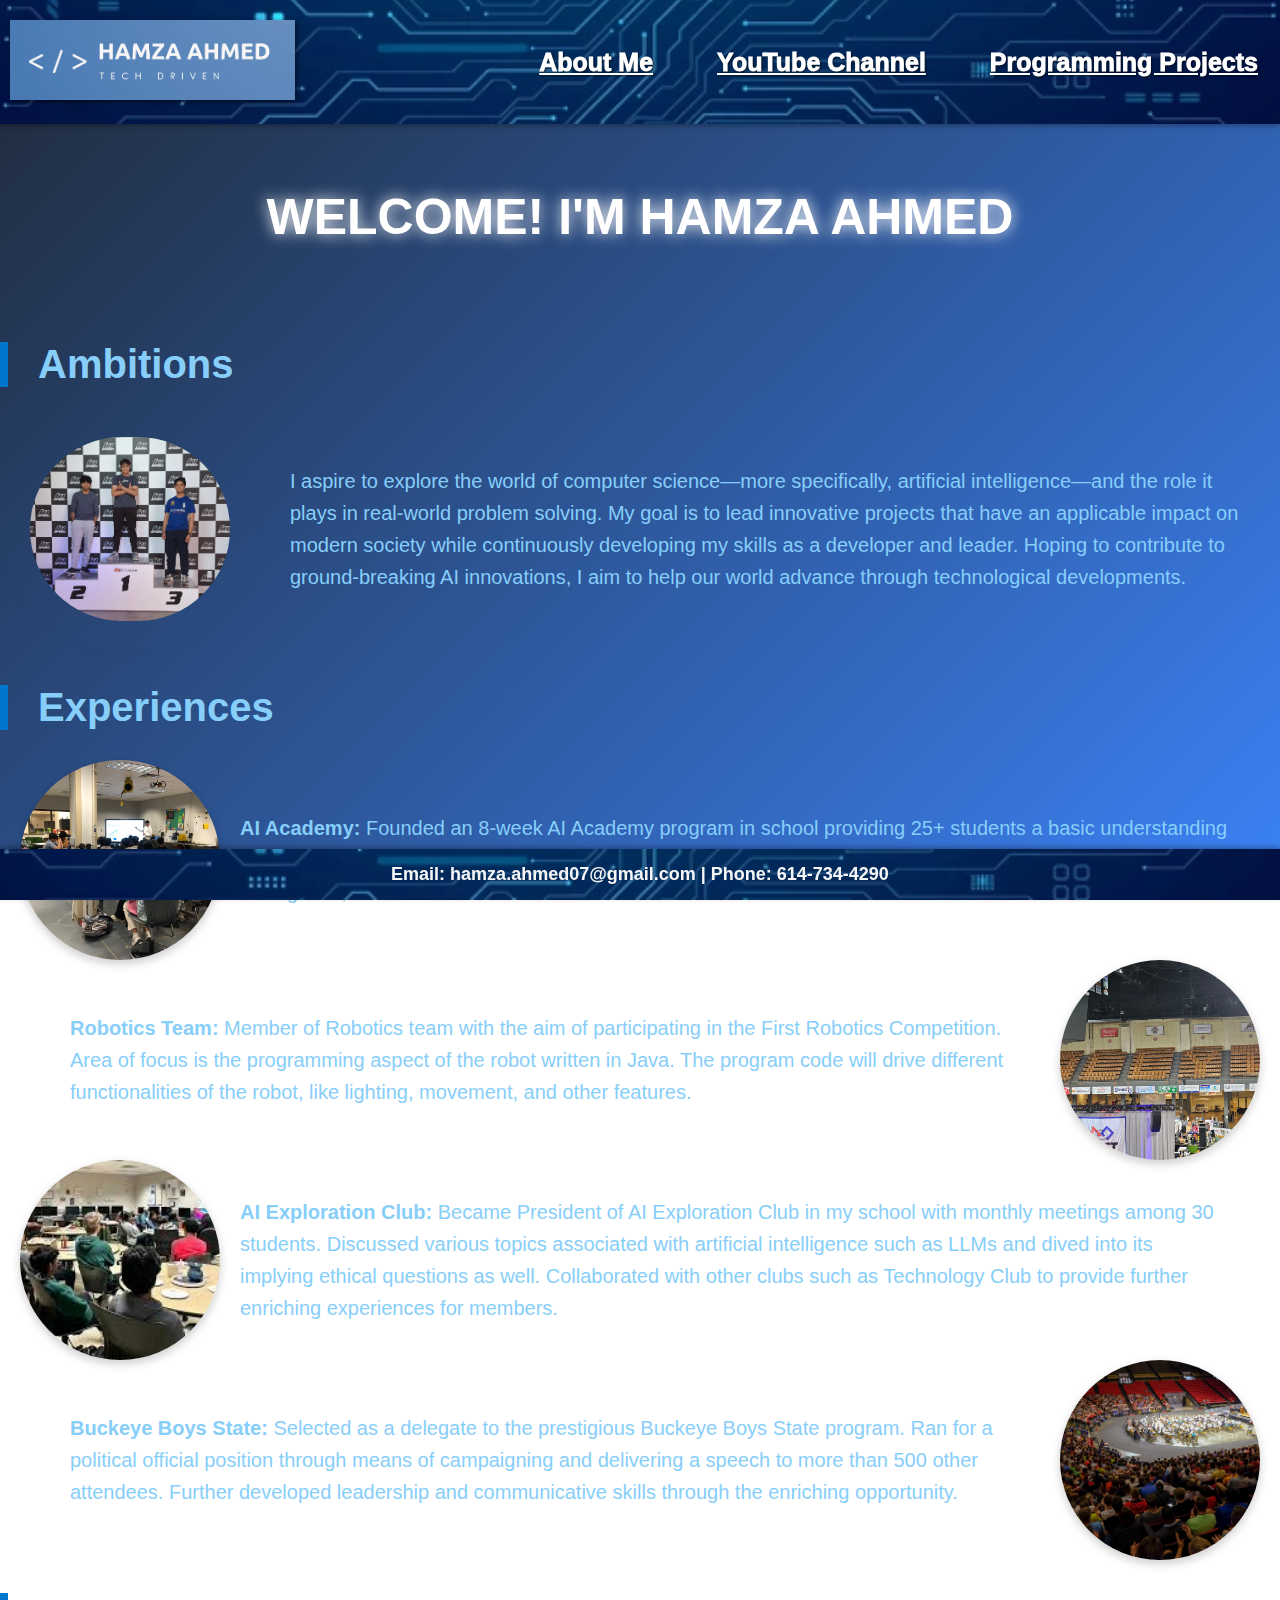
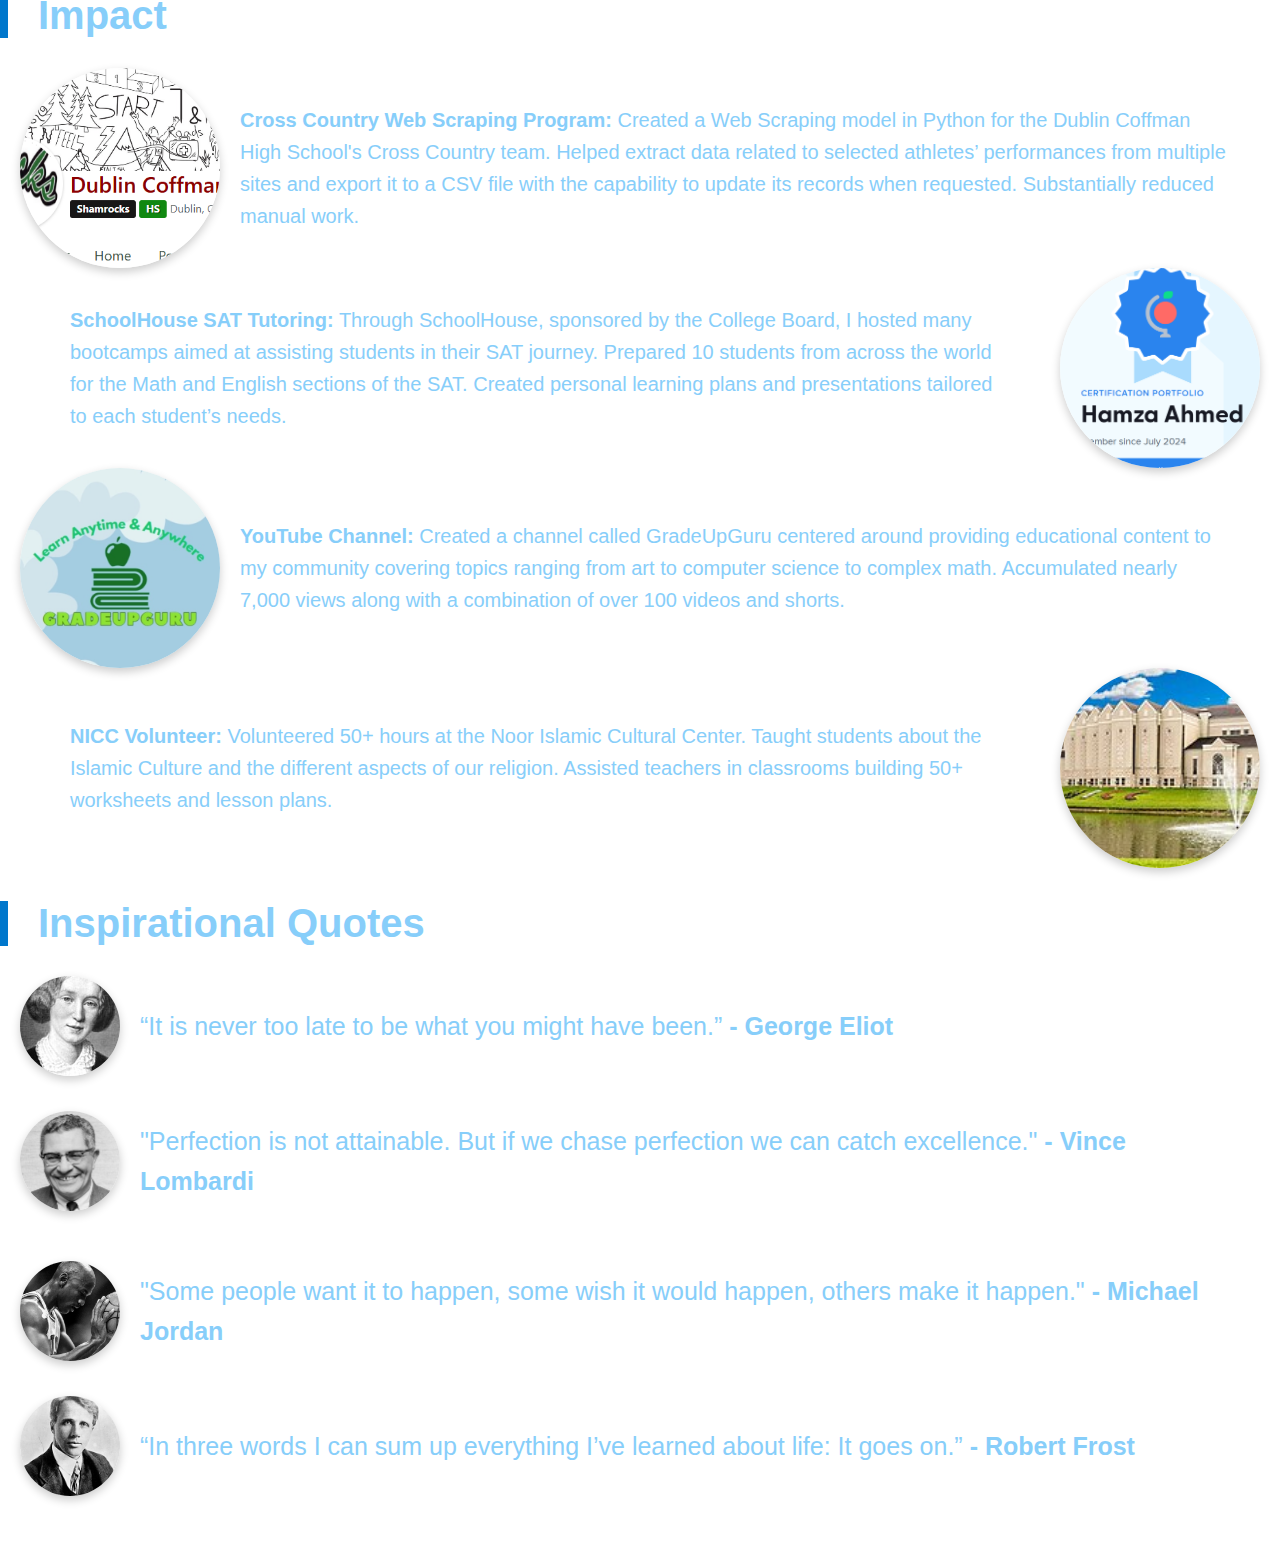
<file: index.html>
<!DOCTYPE html>
<html lang="en">
<head>
    <meta charset="UTF-8">
    <meta name="viewport" content="width=device-width, initial-scale=1.0">
    <title>Hamza's Personal Website</title>
    <link rel = "stylesheet" href = "styleIndex.css" />
</head>
<body>
    <!--Navigation Bar-->
    <nav> 
        <a href = "index.html">
            <img src = "universal/PersonalLogo.png" alt = "Logo" class = "logo" />
        </a>        <ul>
            <li class = "dropdown">
                <a href = "index.html"> About Me </a>
                <ul class = "dropdown-menu">
                    <li><a href = "index.html#ambitions"> Ambitions </a></li>
                    <li><a href = "index.html#experiences"> Experiences </a></li>
                    <li><a href = "index.html#impact"> Impact </a></li>
                    <li><a href = "index.html#quotes"> Inspiring Quotes </a></li>
                </ul>
            </li>
            <li class = "dropdown">
                <a href = "youtube.html"> YouTube Channel </a>
                <ul class = "dropdown-menu">
                    <li><a href = "youtube.html#purpose"> Purpose </a></li>
                    <li><a href = "youtube.html#shorts"> Shorts </a></li>
                    <li><a href = "youtube.html#videos"> Videos </a></li>
                    <li><a href = "youtube.html#stats"> Statistics </a></li>
                </ul>
            </li>
            <li class = "dropdown">
                <a href = "projects.html"> Programming Projects </a>
                <ul class = "dropdown-menu">
                    <li><a href = "projects.html#snake"> Snake </a></li>
                    <li><a href = "projects.html#UNO"> Automated UNO </a></li>
                    <li><a href = "projects.html#connectfour"> Connect Four </a></li>
                    <li><a href = "projects.html#pingpong"> Ping Pong </a></li>
                    <li><a href = "projects.html#tictactoe"> Tic Tac Toe </a></li>
                    <li><a href = "projects.html#matching"> Matching </a></li>
                </ul>
            </li>
        </ul>
    </nav>
    <!--Intro Section-->
    <section id = "intro" class = "intro-section">
        <h1>Welcome! I'm Hamza Ahmed</h1>
    </section>

    <!--Ambitions Section-->
    <section id = "ambitions" class = "info-section">
        <h2 class = "section-header">Ambitions</h2>
        <div class = "text-image-container">
            <img src = 'imagesIndex/ambitions.jpg' alt = "Ambitions Image" class = "section-image">
            <div class = "section-text">
                <p>
                    I aspire to explore the world of computer science—more specifically, artificial intelligence—and the role it plays in real-world problem solving. My goal is to lead innovative projects that have an applicable impact on modern society while continuously developing my skills as a developer and leader. Hoping to contribute to ground-breaking AI innovations, I aim to help our world advance through technological developments.
                </p>
            </div>
        </div>
    </section>

    <!--Experiences Section-->
    <section id = "experiences" class = "experiences-list">
        <h2>Experiences</h2>
        <div class = "experience-entry">
            <img src = "imagesIndex/aiacademy.jpg" alt = "AI Academy">
            <p>
                <strong>AI Academy:</strong> Founded an 8-week AI Academy program in school providing 25+ students a basic understanding of various AI concepts such as Machine Learning, Computer Vision, Natural Language Processing, Document Intelligence, and Generative AI. Dives into how to build basic AI/ML models as well.
            </p>
        </div>
        
        <div class = "experience-entry reverse">
            <img src = "imagesIndex/robotics.jpg" alt = "Robotics">
            <p>
                <strong>Robotics Team:</strong> Member of Robotics team with the aim of participating in the First Robotics Competition. Area of focus is the programming aspect of the robot written in Java. The program code will drive different functionalities of the robot, like lighting, movement, and other features.
            </p>
        </div>  

        <div class = "experience-entry">
            <img src = "imagesIndex/aiclub.jpg" alt = "AI Club">
            <p>
                <strong>AI Exploration Club:</strong> Became President of AI Exploration Club in my school with monthly meetings among 30 students. Discussed various topics associated with artificial intelligence such as LLMs and dived into its implying ethical questions as well. Collaborated with other clubs such as Technology Club to provide further enriching experiences for members.
            </p>
        </div>

        <div class = "experience-entry reverse">
            <img src = "imagesIndex/buckeyeboys.jpg" alt = "Buckeye Boys">
            <p>
                <strong>Buckeye Boys State:</strong> Selected as a delegate to the prestigious Buckeye Boys State program. Ran for a political official position through means of campaigning and delivering a speech to more than 500 other attendees. Further developed leadership and communicative skills through the enriching opportunity.
            </p>
        </div>        
    </section>

    <!--Impact Section-->
    <section id = "impact" class = "impact-list">
        <h2>Impact</h2>
        <div class = "impact-entry">
            <img src = "imagesIndex/webscrape.png" alt = "Web Scraping">
            <p>
                <strong>Cross Country Web Scraping Program:</strong> Created a Web Scraping model in Python for the Dublin Coffman High School's Cross Country team. Helped extract data related to selected athletes’ performances from multiple sites and export it to a CSV file with the capability to update its records when requested. Substantially reduced manual work.
            </p>
        </div>
        
        <div class = "impact-entry reverse">
            <img src = "imagesIndex/schoolhouse.png" alt = "SchoolHouse">
            <p>
                <strong>SchoolHouse SAT Tutoring:</strong> Through SchoolHouse, sponsored by the College Board, I hosted many bootcamps aimed at assisting students in their SAT journey. Prepared 10 students from across the world for the Math and English sections of the SAT. Created personal learning plans and presentations tailored to each student’s needs.
            </p>
        </div>  

        <div class = "impact-entry">
            <img src = "imagesIndex/gradeupguru.jpg" alt = "YouTube Channel">
            <p>
                <strong>YouTube Channel:</strong> Created a channel called GradeUpGuru centered around providing educational content to my community covering topics ranging from art to computer science to complex math. Accumulated nearly 7,000 views along with a combination of over 100 videos and shorts.
            </p>
        </div>

        <div class = "impact-entry reverse">
            <img src = "imagesIndex/nicc.jpg" alt = "NICC">
            <p>
                <strong>NICC Volunteer:</strong> Volunteered 50+ hours at the Noor Islamic Cultural Center. Taught students about the Islamic Culture and the different aspects of our religion. Assisted teachers in classrooms building 50+ worksheets and lesson plans.
            </p>
        </div>        
    </section>

    <!--Quote Section-->
    <section id = "quotes" class = "quote-list">
        <h2>Inspirational Quotes</h2>
        <div class = "quote-entry">
            <img src = "imagesIndex/eliot.jpg" alt = "George Eliot">
            <p>
                “It is never too late to be what you might have been.” <strong> - George Eliot </strong> 
            </p>
        </div>  
        <div class = "quote-entry">
            <img src = "imagesIndex/vince.jpg" alt = "Vince Lombardi">
            <p>
                "Perfection is not attainable. But if we chase perfection we can catch excellence." <strong> - Vince Lombardi </strong> 
            </p>
        </div>
        <div class = "quote-entry">
            <img src = "imagesIndex/mj.jpg" alt = "Michael Jordan">
            <p>
                "Some people want it to happen, some wish it would happen, others make it happen." <strong> - Michael Jordan </strong> 
            </p>
        </div>

        <div class = "quote-entry">
            <img src = "imagesIndex/frost.jpg" alt = "Robert Frost">
            <p>
                “In three words I can sum up everything I’ve learned about life: It goes on.” <strong> - Robert Frost </strong> 
            </p>
        </div>        
    </section>

    <!--Footer-->
    <footer>
    <strong>Email: hamza.ahmed07@gmail.com | Phone: 614-734-4290 </strong>
    </footer>   
</body>
</html>
</file>
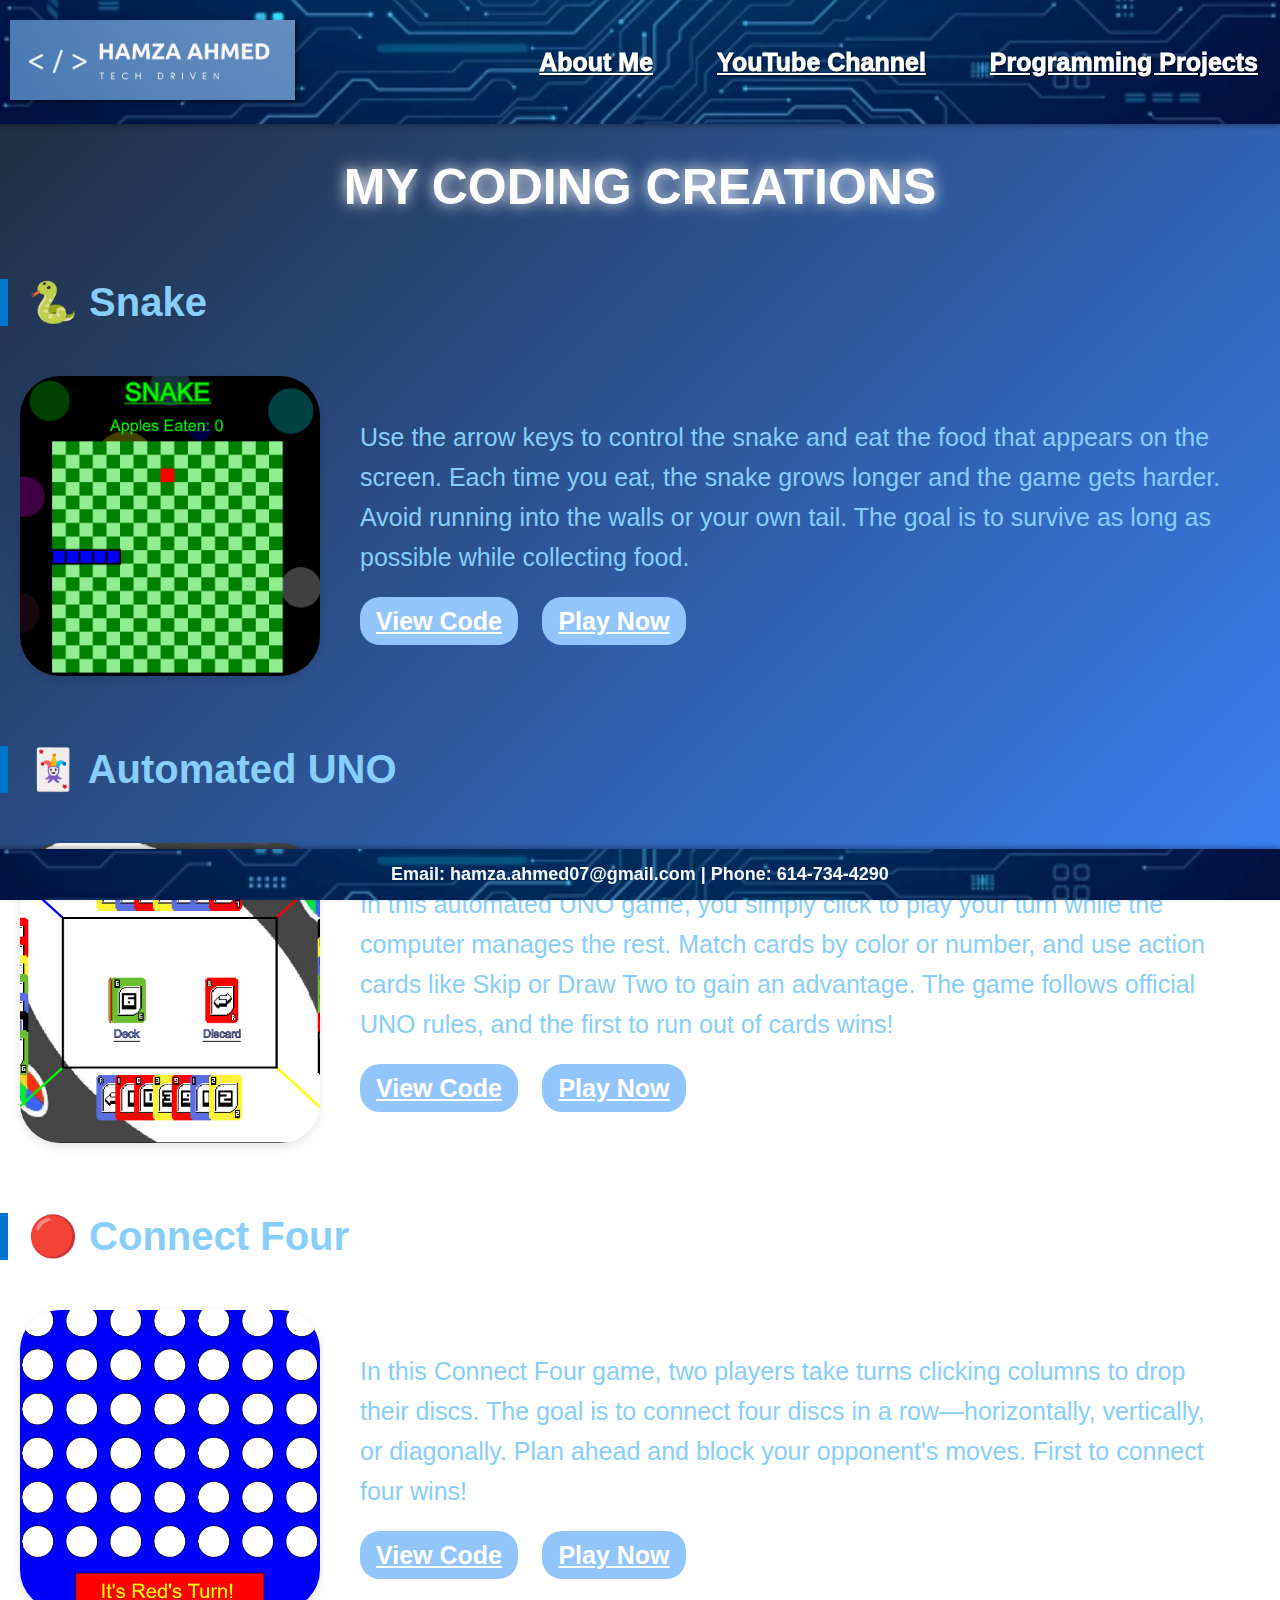
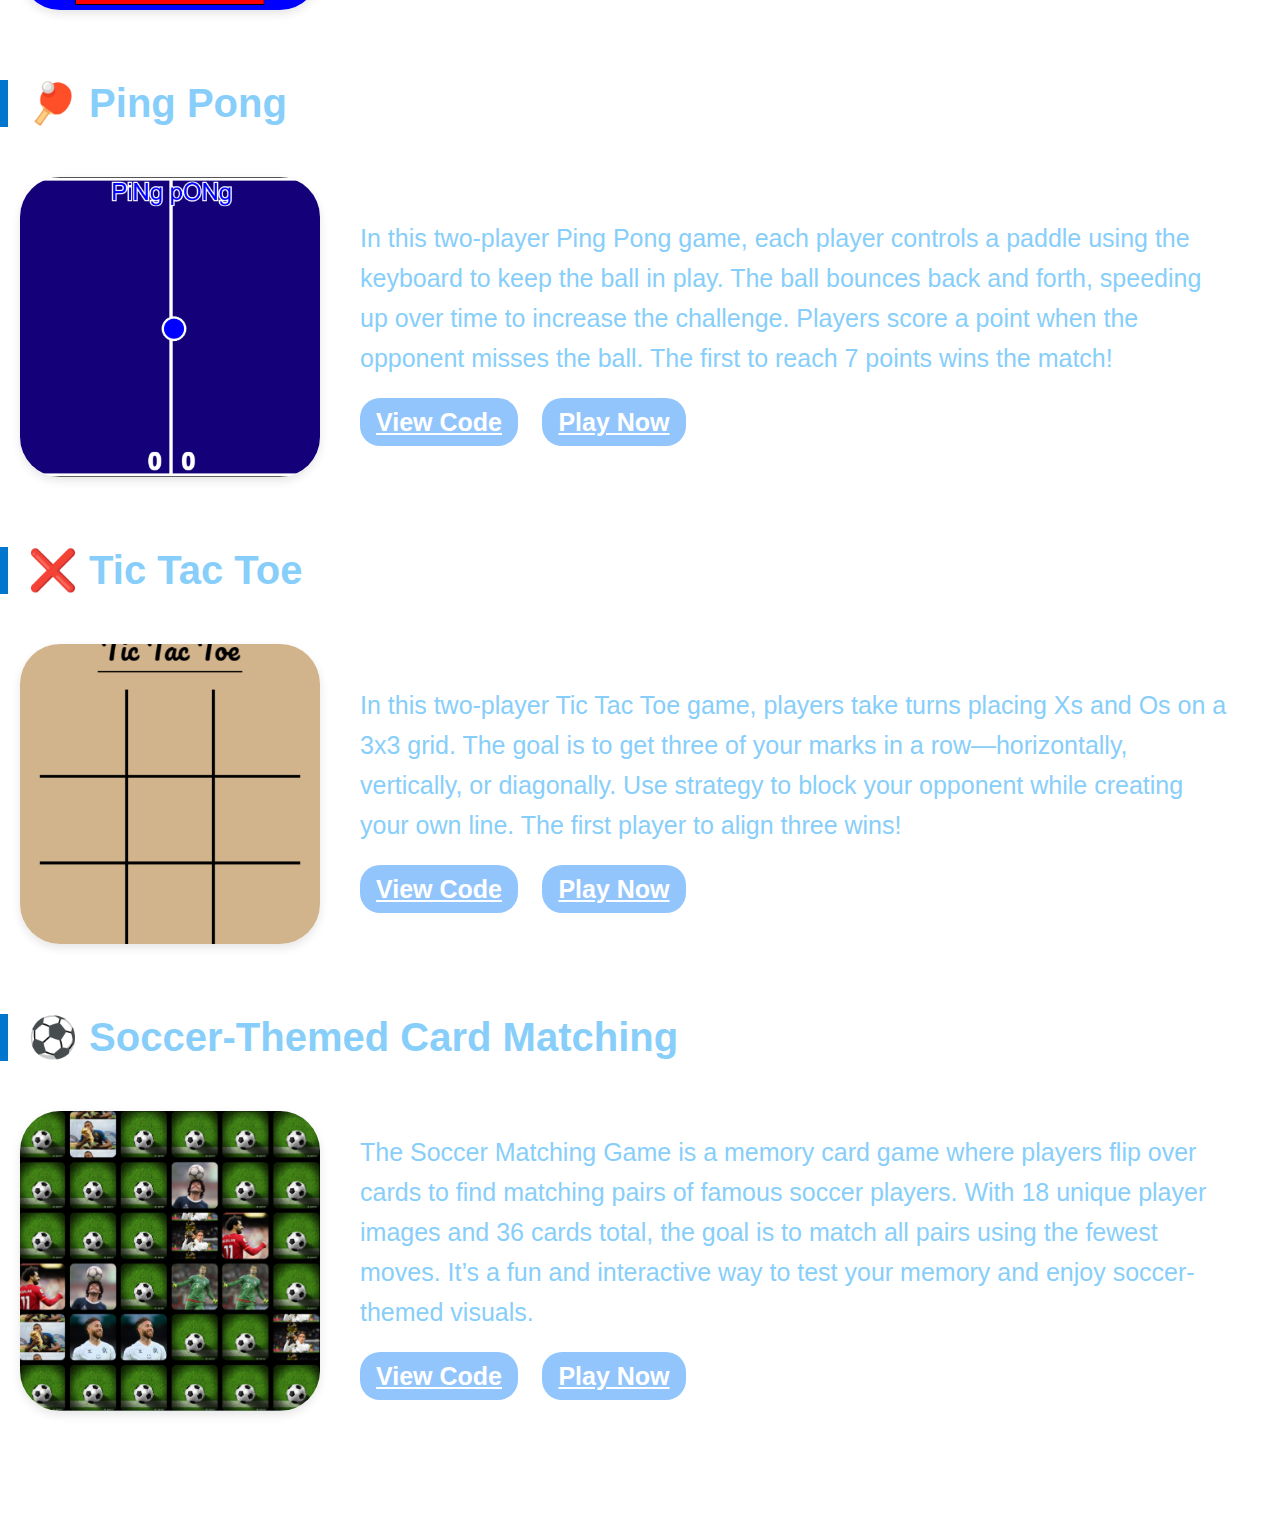
<file: projects.html>
<!DOCTYPE html>
<html lang="en">
<head>
    <meta charset="UTF-8">
    <meta name="viewport" content="width=device-width, initial-scale=1.0">
    <title> Programming Projects </title>
    <link rel = "stylesheet" href = "styleProjects.css" />
</head>
<body>
    <!--Navigation Bar-->
    <nav> 
        <a href = "index.html">
            <img src = "universal/PersonalLogo.png" alt = "Logo" class = "logo" />
        </a>
        <ul>
            <li class = "dropdown">
                <a href = "index.html"> About Me </a>
                <ul class = "dropdown-menu">
                    <li><a href = "index.html#ambitions"> Ambitions </a></li>
                    <li><a href = "index.html#experiences"> Experiences </a></li>
                    <li><a href = "#index.html#impact"> Impact </a></li>
                    <li><a href = "#index.html#quotes"> Inspiring Quotes </a></li>
                </ul>
            </li>
            <li class = "dropdown">
                <a href = "youtube.html"> YouTube Channel </a>
                <ul class = "dropdown-menu">
                    <li><a href = "youtube.html#purpose"> Purpose </a></li>
                    <li><a href = "youtube.html#shorts"> Shorts </a></li>
                    <li><a href = "youtube.html#videos"> Videos </a></li>
                    <li><a href = "youtube.html#stats"> Statistics </a></li>
                </ul>
            </li>
            <li class = "dropdown">
                <a href = "projects.html"> Programming Projects </a>
                <ul class = "dropdown-menu">
                    <li><a href = "projects.html#snake"> Snake </a></li>
                    <li><a href = "projects.html#UNO"> Automated UNO </a></li>
                    <li><a href = "projects.html#connectfour"> Connect Four </a></li>
                    <li><a href = "projects.html#pingpong"> Ping Pong </a></li>
                    <li><a href = "projects.html#tictactoe"> Tic Tac Toe </a></li>
                    <li><a href = "projects.html#matching"> Matching </a></li>
                </ul>
            </li>
        </ul>
    </nav>

    <!--Intro Section-->
    <section id = "intro" class = "intro-section">
        <h1>My Coding Creations</h1>
    </section>

    <!--Section 1: Snake-->
    <section id = "snake">
    <div class = "project-section">
        <div class = "project-header">🐍 Snake</div>
        <div class = "project-container">
            <img src = "imagesPro/snakePic.png" class = "project-image" alt = "Snake Game"/>
            <div class = "project-details">
                <div class = "project-description">
                    Use the arrow keys to control the snake and eat the food that appears on the screen. Each time you eat, the snake grows longer and the game gets harder. Avoid running into the walls or your own tail. The goal is to survive as long as possible while collecting food.
                </div>
                <div class = "project-buttons">
                    <a href = "https://github.com/codingMaster01/Snake" target = "_blank">View Code</a>
                    <a href = "games/snake/snake.html">Play Now</a>
                </div>
            </div>
        </div>
    </div>
    </section>

    <!--Section 2: UNO-->
    <section id = "UNO">
    <div class = "project-section">
        <div class = "project-header">🃏 Automated UNO</div>
        <div class = "project-container">
            <img src = "imagesPro/unoPic.png" class = "project-image" alt = "UNO Game"/>
            <div class = "project-details">
                <div class = "project-description">
                    In this automated UNO game, you simply click to play your turn while the computer manages the rest. Match cards by color or number, and use action cards like Skip or Draw Two to gain an advantage. The game follows official UNO rules, and the first to run out of cards wins!
                </div>
                <div class = "project-buttons">
                    <a href = "https://github.com/codingMaster01/Automated-UNO" target = "_blank">View Code</a>
                    <a href = "games/uno/uno.html">Play Now</a>
                </div>
            </div>
        </div>
    </div>
    </section>

    <!--Section 3: Connect Four-->
    <section id = "connectfour">
    <div class = "project-section">
        <div class = "project-header">🔴 Connect Four</div>
        <div class = "project-container">
            <img src = "imagesPro/connectPic.png" class = "project-image" alt = "Connect Four Game"/>
            <div class = "project-details">
                <div class = "project-description">
                    In this Connect Four game, two players take turns clicking columns to drop their discs. The goal is to connect four discs in a row—horizontally, vertically, or diagonally. Plan ahead and block your opponent's moves. First to connect four wins!
                </div>
                <div class = "project-buttons">
                    <a href = "https://github.com/codingMaster01/Connect-Four" target = "_blank">View Code</a>
                    <a href = "games/connectFour/connectFour.html">Play Now</a>
                </div>
            </div>
        </div>
    </div>
    </section>

    <!--Section 4: Ping Pong-->
    <section id = "pingpong">
    <div class = "project-section">
        <div class = "project-header">🏓 Ping Pong</div>
        <div class = "project-container">
            <img src = "imagesPro/pongPic.png" class = "project-image" alt = "Ping Pong Game"/>
            <div class = "project-details">
                <div class = "project-description">
                    In this two-player Ping Pong game, each player controls a paddle using the keyboard to keep the ball in play. The ball bounces back and forth, speeding up over time to increase the challenge. Players score a point when the opponent misses the ball. The first to reach 7 points wins the match!
                </div>
                <div class = "project-buttons">
                    <a href = "https://github.com/codingMaster01/Ping-Pong" target = "_blank">View Code</a>
                    <a href = "games/pingPong/pingPong.html">Play Now</a>
                </div>
            </div>
        </div>
    </div>
    </section>

    <!--Section 5: Tic Tac Toe-->
    <section id = "tictactoe">
    <div class = "project-section">
        <div class = "project-header">❌ Tic Tac Toe</div>
        <div class = "project-container">
            <img src = "imagesPro/ticPic.png" class = "project-image" alt = "Tic Tac Toe Game"/>
            <div class = "project-details">
                <div class = "project-description">
                    In this two-player Tic Tac Toe game, players take turns placing Xs and Os on a 3x3 grid. The goal is to get three of your marks in a row—horizontally, vertically, or diagonally. Use strategy to block your opponent while creating your own line. The first player to align three wins!
                </div>
                <div class = "project-buttons">
                    <a href = "https://github.com/codingMaster01/Tic-Tac-Toe" target = "_blank">View Code</a>
                    <a href = "games/ticTacToe/ticTacToe.html">Play Now</a>
                </div>
            </div>
        </div>
    </div>
    </section>

    <!--Section 6: Matching-->
    <section id = "matching">
    <div class = "project-section">
        <div class = "project-header">⚽ Soccer-Themed Card Matching</div>
        <div class = "project-container">
            <img src = "imagesPro/matchingPic.png" class = "project-image" alt = "Tic Tac Toe Game"/>
            <div class = "project-details">
                <div class = "project-description">
                    The Soccer Matching Game is a memory card game where players flip over cards to find matching pairs of famous soccer players. With 18 unique player images and 36 cards total, the goal is to match all pairs using the fewest moves. It’s a fun and interactive way to test your memory and enjoy soccer-themed visuals.
                </div>
                <div class = "project-buttons">
                    <a href = "https://github.com/codingMaster01/Soccer-Themed-Matching-Cards" target = "_blank">View Code</a>
                    <a href = "games/matching/matching.html">Play Now</a>
                </div>
            </div>
        </div>
    </div>
    </section>

    <!--Footer-->
    <footer>
    <strong>Email: hamza.ahmed07@gmail.com | Phone: 614-734-4290 </strong>
    </footer> 
</body>
</html>
</file>
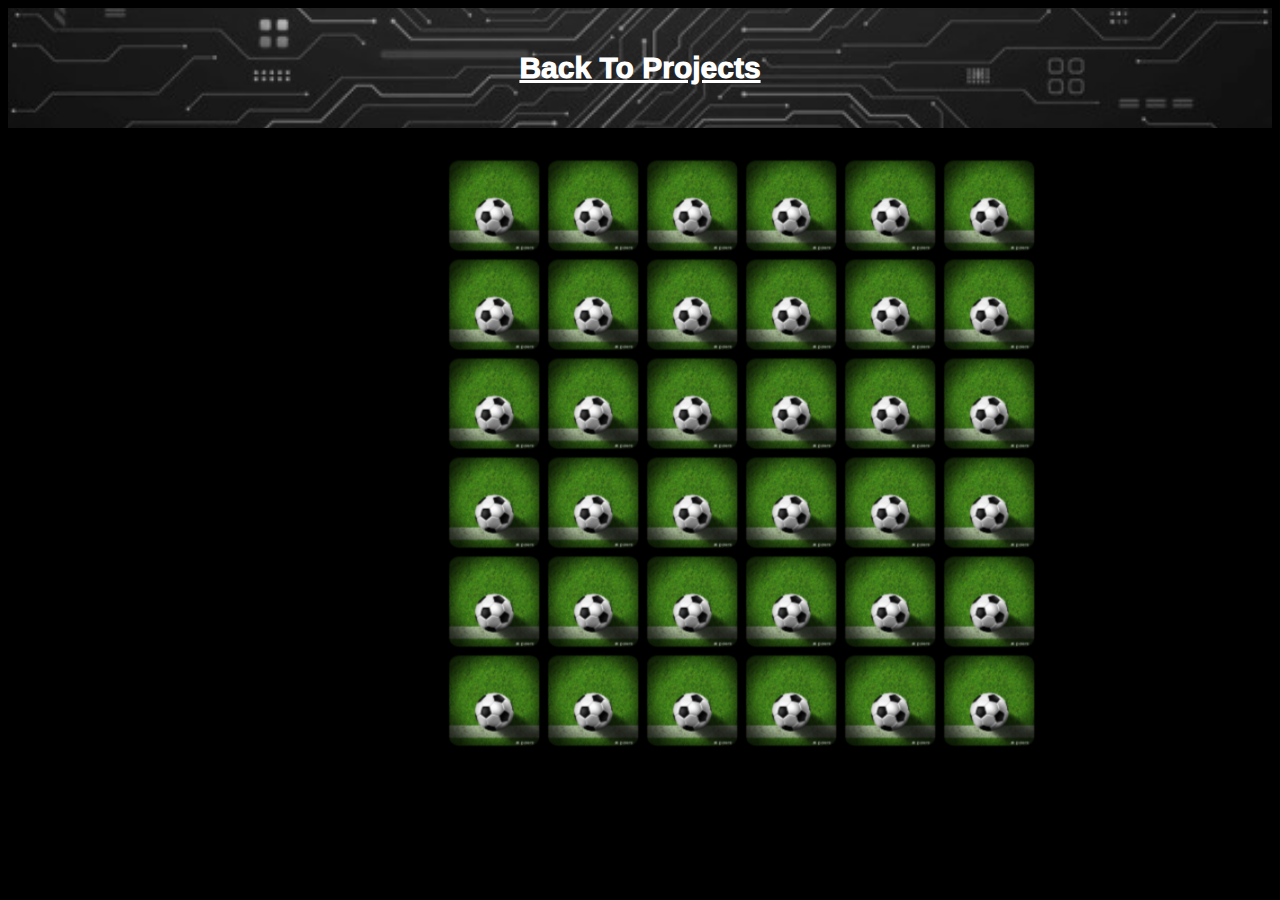
<file: games/matching/matching.html>
<!DOCTYPE html>
<html lang="en">
<head>
    <meta charset="UTF-8">
    <meta name="viewport" content="width=device-width, initial-scale=1.0">
    <title>Soccer Matching Game</title>
    <link rel="stylesheet" href="styleMatching.css">
</head>
<body>
    <!--Navigation Bar-->
    <nav> 
        <a href = "../../../../projects.html">Back To Projects</a>
    </nav>
    <!-- Game Container -->
     <div class = "game-board"></div>
     <script src="sketchMatching.js"></script>
</body>
</html>
</file>
<file: styleIndex.css>
body {
    margin: 0;
    font-family: "Raleway", 'Segoe UI', Tahoma, Geneva, Verdana, sans-serif;
    background: linear-gradient(135deg, #1f2937, #3b82f6);
    background-repeat: no-repeat;
    background-size: cover;
    background-attachment: fixed;
    color: white;
}
:target {
  padding-top: 100px;  /* height of your nav + some spacing */
  margin-top: -100px;  /* negative same amount */
}
html {
  scroll-behavior: smooth;
}

/* Navigation Bar Styling */
    nav {
        position: sticky;
        top: 0;
        display: flex;
        align-items: center;
        padding: 20px 10px;
        background-image: url("universal/AIBackgroundPic.jpg");
        justify-content: space-between;
        background-size: 100%;
        background-position: center;
        box-shadow: 0 2px 5px rgba(0, 0, 0, 0.3);
        z-index: 1000;
    }

    nav .logo {
        height: 80px;
        margin-right: 40px;
        box-shadow: 2px 2px 5px rgba(0, 0, 0, 0.5);
    }

    nav ul {
        list-style: none;
        display: flex;
        gap: 40px;
        margin: 0;
        padding: 0;
    }

    nav ul li a {
        color: white;
        text-decoration: underline;
        font-weight: 1000;
        font-size: 25px;
        padding: 6px 12px;
        border-radius: 5px;
        transition: background-color 0.3s ease, color 0.3s ease;
        text-shadow: 1px 1px 2px rgba(0, 0, 0, 0.6);
    }

    /* Hover Effect */
    nav ul li a:hover {
        color: #93c5fd;
        text-shadow: 1px 1px 2px rgba(0, 0, 0, 0.8);
    }

    /* Drop Down List Styling */
    .dropdown {
        position: relative;
    }

    .dropdown-menu {
        display: none;
        position: absolute;
        top: 100%;
        left: 0;
        background: rgba(2, 2, 72, 0.85);
        padding: 10px 0;
        min-width: 180px;
        border-radius: 6px;
        box-shadow: 0 8px 16px rgba(0, 0, 0, 0.3);
        z-index: 999;
    }

    .dropdown-menu li a {
        display: block;
        padding: 10px 18px;
        color: #f8fafc;
        text-decoration: none;
        font-size: 15.2px;
        transition: background 0.3s, text-shadow 0.3s;
        text-shadow: 1px 1px 2px rgba(0, 0, 0, 0, 0.6)
    }

    /* Hover Effect */
    .dropdown-menu li a:hover {
        background: rgba(255, 255, 255, 0.15);
        color: #e0f2fe;
        text-shadow: 2px 2px 4px rgba(0, 0, 0, 0.8)
    }

    /* To Show Drop Down */
    .dropdown:hover .dropdown-menu {
        display: block;
    }

/* Intro */
    .intro-section {
        text-align: center;
        padding: 30px 30px 30px 30px;
        color: white;
        font-family: "Segoe UI", sans-serif;
    }

    .intro-section h1 {

        font-size: 50px;
        font-weight: 700;
        text-transform: uppercase;
        color: white;
        /* Gives Popping Effect */
        text-shadow: 0 0 15px white;
        animation: fadeIn 1.2s ease-in-out;
    }

    /* Regulates The Animation */
    @keyframes fadeIn {
        from {
            opacity: 0;
            transform: scale(0.95);
        }
        to {
            opacity: 1;
            transform: scale(1)
        }
    }

/* Section 1: Ambition */
    .section-header {
        font-size: 2.5em;
        font-weight: bold;
        margin-bottom: 20px;
        color: lightskyblue;
        text-align: left;
        padding-left: 30px;
        border-left: 8px solid #0077cc;
    }

    /* Layout: Image and Text Side by Side */
    .text-image-container {
        display: flex;
        align-items: center;
        gap: 30px;
        flex-wrap: wrap;
    }

    .section-image {
        max-width: 200px;
        border-radius: 200px;
        padding: 30px;
        height: auto;
        box-shadow: 0px 4px 10px rgba(0, 0, 0, 0.02);
    }

    .section-text {
        display: flex;
        padding-right: 30px;
        font-family: 'Segoe UI', Tahoma, Geneva, Verdana, sans-serif;
        flex: 1;
        font-size: 20px;
        line-height: 1.6;
        color: lightskyblue;
    }

/* Section 2: Experiences */
    .experiences-list h2 {
        font-size: 2.5em;
        font-weight: bold;
        margin-bottom: 30px;
        color: lightskyblue;
        text-align: left;
        padding-left: 30px;
        border-left: 8px solid #0077cc;
    }

    .experience-entry {
        padding-left: 20px;
        padding-right: 20px;
        display: flex;
        align-items: center;
        gap: 20px;
        margin-bottom: 0px;
        flex-wrap: nowrap;
    }

    .experience-entry.reverse {
        flex-direction: row-reverse;
        padding-left: 70px;
    }

    .experience-entry p {
        text-align: left;
        flex: 1;
        font-size: 20px;
        color: lightskyblue;
        line-height: 1.6;
        padding-right: 30px;
    }

    .experience-entry img{
        width: 200px;
        height: 200px;
        object-fit: cover;
        border-radius: 300px;
        margin: 0 0px;
        box-shadow: 0 4px 10px rgba(0, 0, 0, 0.2)
    }

/* Section 3: Impact */
    .impact-list h2 {
        font-size: 2.5em;
        font-weight: bold;
        margin-bottom: 30px;
        color: lightskyblue;
        text-align: left;
        padding-left: 30px;
        border-left: 8px solid #0077cc;
    }

    .impact-entry {
        padding-left: 20px;
        padding-right: 20px;
        display: flex;
        align-items: center;
        gap: 20px;
        margin-bottom: 0px;
        flex-wrap: nowrap;
    }

    .impact-entry.reverse {
        flex-direction: row-reverse;
        padding-left: 70px;
    }

    .impact-entry p {
        text-align: left;
        flex: 1;
        font-size: 20px;
        color: lightskyblue;
        line-height: 1.6;
        padding-right: 30px;
    }

    .impact-entry img{
        width: 200px;
        height: 200px;
        object-fit: cover;
        border-radius: 300px;
        margin: 0 0px;
        box-shadow: 0 4px 10px rgba(0, 0, 0, 0.2)
    }

/* Section 4: Quote */
    .quote-list h2 {
        font-size: 2.5em;
        font-weight: bold;
        margin-bottom: 30px;
        color: lightskyblue;
        text-align: left;
        padding-left: 30px;
        border-left: 8px solid #0077cc;
    }

    .quote-entry {
        padding-left: 20px;
        padding-right: 20px;
        display: flex;
        align-items: center;
        gap: 20px;
        margin-bottom: 20px;
        flex-wrap: nowrap;
    }

    .quote-entry.reverse {
        flex-direction: row-reverse;
        padding-left: 170px;
    }

    .quote-entry p {
        text-align: left;
        flex: 1;
        font-size: 25px;
        color: lightskyblue;
        line-height: 1.6;
        padding-right: 30px;
    }

    .quote-entry img{
        width: 100px;
        height: 100px;
        object-fit: cover;
        border-radius: 50px;
        margin: 0 0px;
        box-shadow: 0 4px 10px rgba(0, 0, 0, 0.2)
    }

/* Footer Styling */
    footer {
        background-image: url(universal/AIBackgroundPic.jpg);
        background-size: 100%;
        background-position: center;
        padding: 15px 0px;
        text-align: center;
        color: whitesmoke;
        font-weight: 600;
        font-size: 18px;
        box-shadow: 0 -2px 5px rgba(0, 0, 0, 0.3);
        position: sticky;
        bottom: 0;
        width: 100%;
        z-index: 1000;
    }
</file>
<file: styleProjects.css>
body {
    margin: 0;
    font-family: "Raleway", 'Segoe UI', Tahoma, Geneva, Verdana, sans-serif;
    background: linear-gradient(135deg, #1f2937, #3b82f6);
    background-repeat: no-repeat;
    background-size: cover;
    background-attachment: fixed;
    color: white;
}
:target {
  padding-top: 125px;  /* height of your nav + some spacing */
  margin-top: -125px;  /* negative same amount */
}
html {
  scroll-behavior: smooth;
}

/* Navigation Bar Styling */
    nav {
        position: sticky;
        top: 0;
        display: flex;
        align-items: center;
        padding: 20px 10px;
        background-image: url("universal/AIBackgroundPic.jpg");
        justify-content: space-between;
        background-size: 100%;
        background-position: center;
        box-shadow: 0 2px 5px rgba(0, 0, 0, 0.3);
        z-index: 1000;
    }

    nav .logo {
        height: 80px;
        margin-right: 40px;
        box-shadow: 2px 2px 5px rgba(0, 0, 0, 0.5);
    }

    nav ul {
        list-style: none;
        display: flex;
        gap: 40px;
        margin: 0;
        padding: 0;
    }

    nav ul li a {
        color: white;
        text-decoration: underline;
        font-weight: 1000;
        font-size: 25px;
        padding: 6px 12px;
        border-radius: 5px;
        transition: background-color 0.3s ease, color 0.3s ease;
        text-shadow: 1px 1px 2px rgba(0, 0, 0, 0.6);
    }

    /* Hover Effect */
    nav ul li a:hover {
        color: #93c5fd;
        text-shadow: 1px 1px 2px rgba(0, 0, 0, 0.8);
    }

    /* Drop Down List Styling */
    .dropdown {
        position: relative;
    }

    .dropdown-menu {
        display: none;
        position: absolute;
        top: 100%;
        left: 0;
        background: rgba(2, 2, 72, 0.85);
        padding: 10px 0;
        min-width: 180px;
        border-radius: 6px;
        box-shadow: 0 8px 16px rgba(0, 0, 0, 0.3);
        z-index: 999;
    }

    .dropdown-menu li a {
        display: block;
        padding: 10px 18px;
        color: #f8fafc;
        text-decoration: none;
        font-size: 15.2px;
        transition: background 0.3s, text-shadow 0.3s;
        text-shadow: 1px 1px 2px rgba(0, 0, 0, 0, 0.6)
    }

    /* Hover Effect */
    .dropdown-menu li a:hover {
        background: rgba(255, 255, 255, 0.15);
        color: #e0f2fe;
        text-shadow: 2px 2px 4px rgba(0, 0, 0, 0.8)
    }

    /* To Show Drop Down */
    .dropdown:hover .dropdown-menu {
        display: block;
    }

/* Intro */
    .intro-section {
        text-align: center;
        padding: 0px 0px 00px 0px;
        color: white;
        font-family: "Segoe UI", sans-serif;
        padding-bottom: 30px;
    }

    .intro-section h1 {
        font-size: 50px;
        font-weight: 700;
        text-transform: uppercase;
        color: white;
        /* Gives Popping Effect */
        text-shadow: 0 0 15px white;
        animation: fadeIn 1.2s ease-in-out;
    }

    /* Regulates The Animation */
    @keyframes fadeIn {
        from {
            opacity: 0;
            transform: scale(0.95);
        }
        to {
            opacity: 1;
            transform: scale(1)
        }
    }

/* All Sections Formatted Similarly */
    /* Specifies The Relative Location Of The Section */
    .project-section {
        margin-bottom: 50px;
    }

    /* Section Header */
    .project-header {
        font-size: 2.5em;
        font-weight: bold;
        margin-bottom: 30px;
        color: lightskyblue;
        text-align: left;
        padding-left: 20px;
        border-left: 8px solid #0077cc;
    }

    /* Styles The Section */
    .project-container {
        display: flex;
        flex-wrap: wrap;
        gap: 20px;
        padding: 20px;
        align-items: center;
    }

    /* Resizes & Styles The Image */
    .project-image {
        width: 300px;
        height: 300px;
        object-fit: cover;
        border-radius: 40px;
        box-shadow: 0 4px 10px rgba(0, 0, 0, 0.1);;
    }

    /* Organizes The Right Side Of The Section */
    .project-details {
        flex: 1;
        min-width: 250px;
    }

    /* Styling & Formatting The Short Snippet Beside The Image */
    .project-description {
        text-align: left;
        font-size: 25px;
        color: lightskyblue;
        line-height: 1.6;
        padding-right: 30px;
        padding-left: 20px;
    }

    /* Positioning The Buttons */
    .project-buttons {
        padding-left: 20px;
        margin-top: 30px;
    }

    /* Styling & Formatting The Buttons */
    .project-buttons a {
        margin-right: 20px;
        font-weight: 700;
        font-size: 25px;
        color: white;
        padding: 10px 16px;
        background-color: #93c5fd;
        border-radius: 20px;
        transition: background-color 0.2s;
    }

    .project-buttons a:hover {
        background-color: #3b82f6;
    }

/* Footer Styling */
    footer {
        background-image: url(universal/AIBackgroundPic.jpg);
        background-size: 100%;
        background-position: center;
        padding: 15px 0px;
        text-align: center;
        color: whitesmoke;
        font-weight: 600;
        font-size: 18px;
        box-shadow: 0 -2px 5px rgba(0, 0, 0, 0.3);
        position: sticky;
        bottom: 0;
        width: 100%;
        z-index: 1000;
    }
</file>
<file: games/matching/styleMatching.css>
body {
    font-family: sans-serif;
    background-color: black;
    align-items: center;
    height: 700px;
}

/* Styling The Navigation Bar */
  nav {
    position: sticky;
    min-height: 80px;
    top: 0;
    display: flex;
    align-items: center;
    padding: 20px 10px;
    background-image: url("../AIBackgroundPic-modified.jpg");
    justify-content: center;
    background-size: 100%;
    background-position: center;
    box-shadow: 0 2px 5px rgba(0, 0, 0, 0.3);
    z-index: 1000;
  }

  nav a {
    text-align: center;
    font-family: "Segoe UI", sans-serif;
    font-size: 30px;
    color: white;
    font-weight: 1000;
    border-radius: 10px;
  }

  nav a:hover {
    background-color: cadetblue;
  }

/* Game Styling */
    /* Game Board Styles */
    .game-board {
        margin-bottom: 30px;
        padding-left: 420px;
        scale: 0.9;
        align-items: center;
        display: grid;
        grid-template-columns: repeat(6, 100px);
        grid-template-rows: repeat(6, 100px);
        gap: 10px
    }

    /* Card Styles */
    .card {
        width: 100px;
        height: 100px;
        perspective: 1000px;
    }

    /* Card Inner Styles */
    .card-inner {
        position: relative;
        width: 100%;
        height: 100%;
        transform-style: preserve-3d;
        transition: transform 0.6s;
    }

    /* Card Inner Flipped Styles */
    .card-inner.flipped {
        transform: rotateY(180deg);
    }

    /* Card Front and Back Styles */
    .card-front {
        width: 100%;
        height: 100%;  
        position: absolute;
        backface-visibility: hidden;
        border-radius: 10px;
        box-shadow: 0 0 5px rgba(0, 0, 0, 0.2);
        background: url(../matching/images/soccer.jpg);
        background-size: contain;
    }

    .card-back {
        width: 100%;
        height: 100%;  
        position: absolute;
        backface-visibility: hidden;
        border-radius: 10px;
        box-shadow: 0 0 5px rgba(0, 0, 0, 0.2);
        transform: rotateY(180deg);
        background-position: center;;
        background-size: contain;;
    }
</file>
